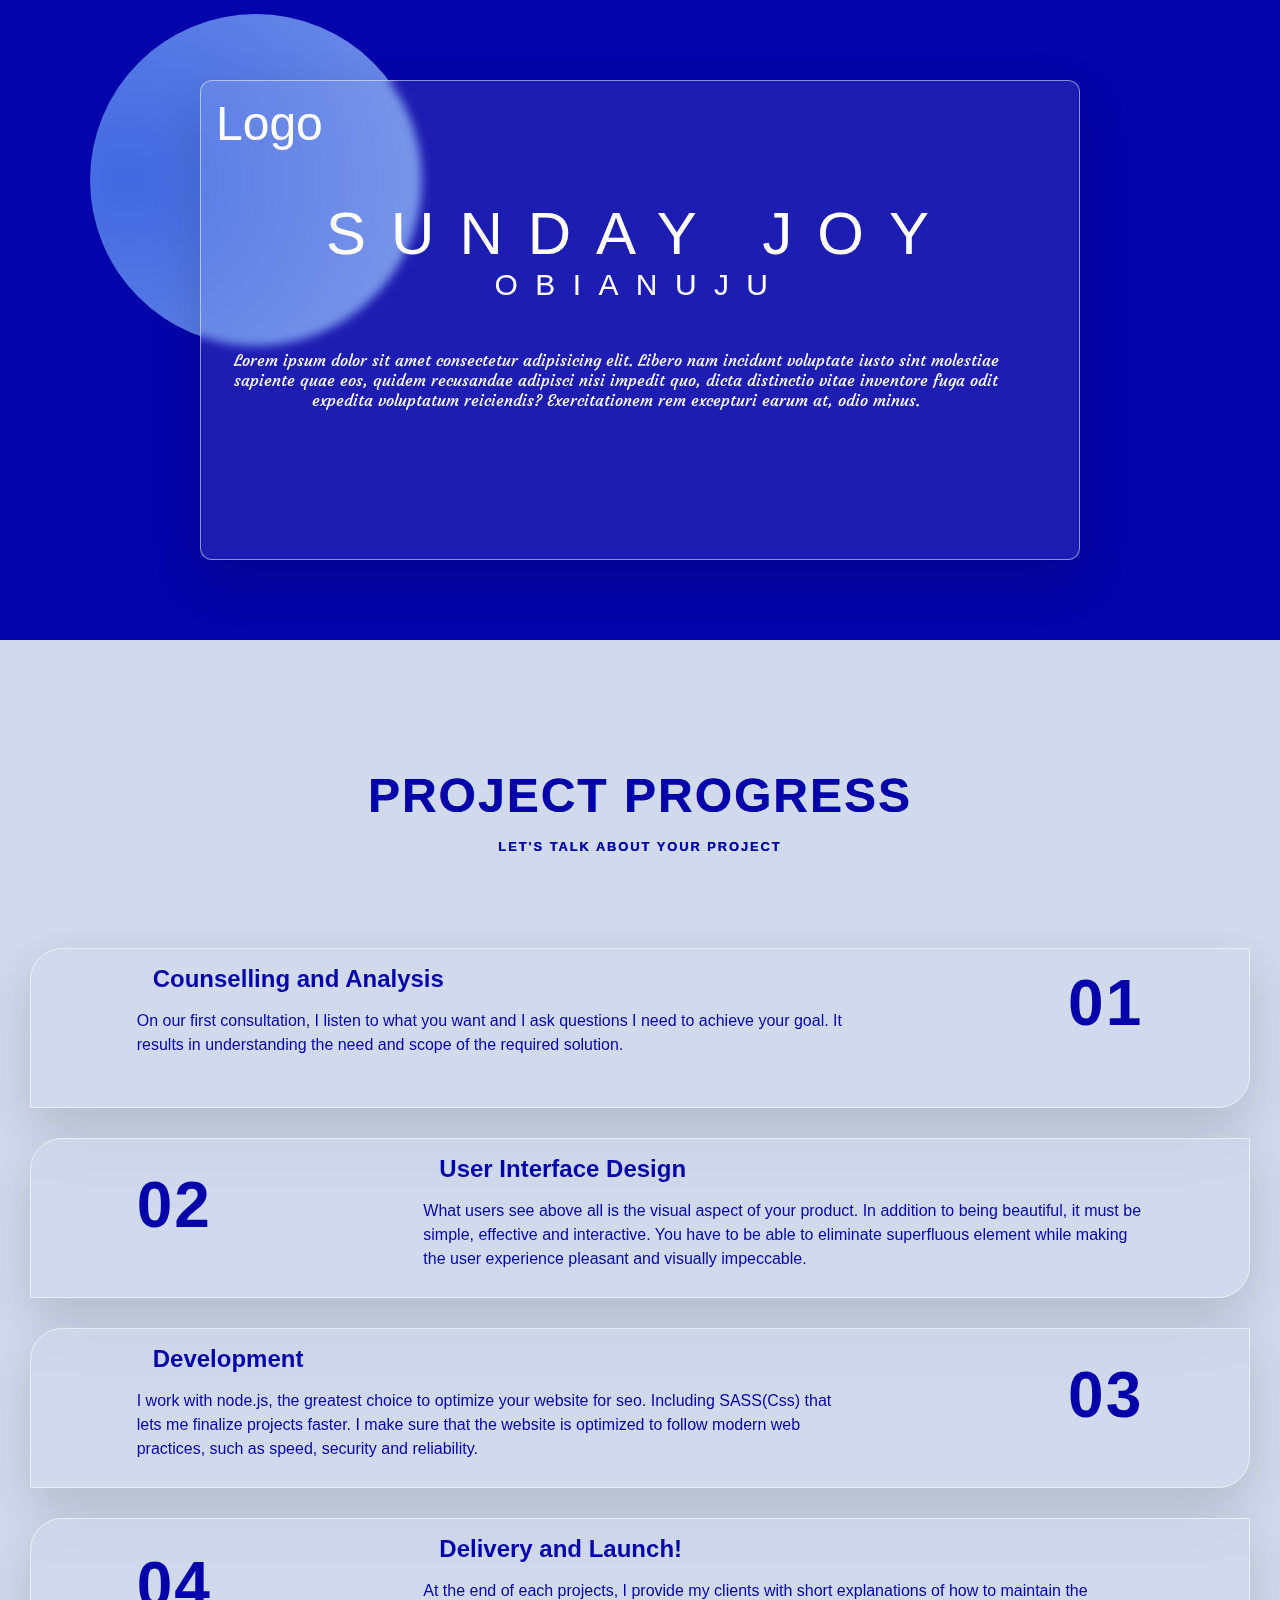
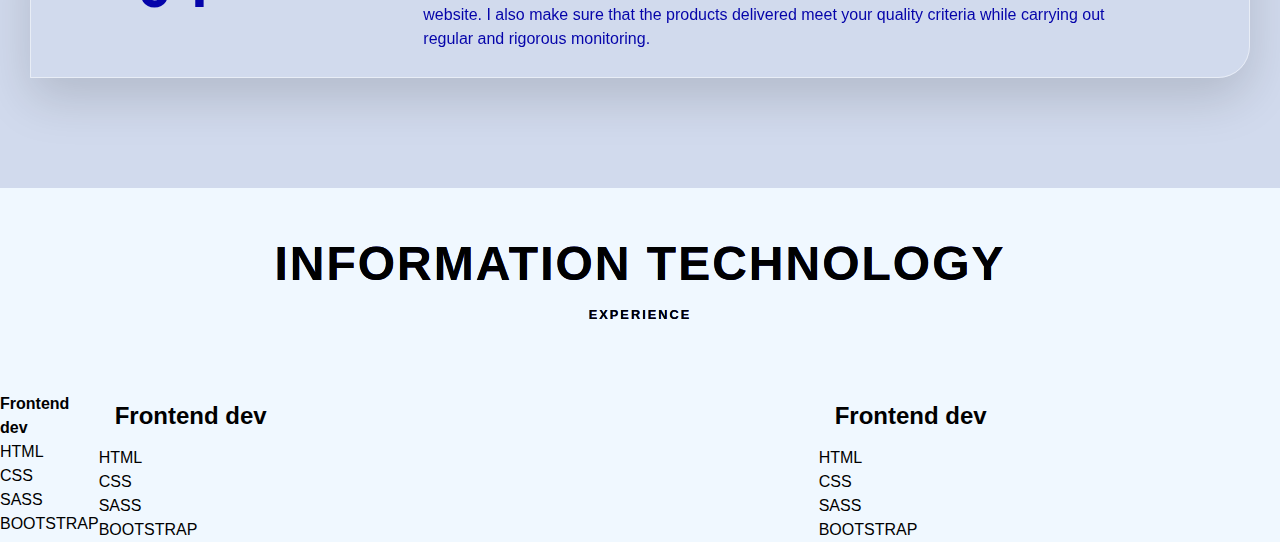
<file: index.html>
<!DOCTYPE html>
<html lang="en">

<head>
    <meta charset="UTF-8">
    <meta http-equiv="X-UA-Compatible" content="IE=edge">
    <meta name="viewport" content="width=device-width, initial-scale=1.0">
    <title>Document</title>
    <link
        href="https://fonts.googleapis.com/css2?family=Courgette&family=Fira+Sans:ital,wght@0,400;0,600;1,400&family=Montserrat:ital,wght@0,400;0,600;1,400&family=Noto+Sans&family=Nunito:wght@300&family=Plus+Jakarta+Sans:wght@500&family=Poppins:wght@400;500;600&display=swap"
        rel="stylesheet">

    <link rel="stylesheet" href="https://unicons.iconscout.com/release/v4.0.0/css/line.css">
    <link rel="stylesheet" href="folio.css">
</head>

<body>
    <main>
        <section class="navbar">
            <div class="container">
                <div data-tilt data-tilt-scale="1.1"></div>

                <header>
                    <a href="#" class="logo">Logo</a>
                    <i class="uil uil-bars"></i>
                    <!-- <ul>
                        <li><a href="#" class="nav-links">Home</a></li>
                        <li><a href="#" class="nav-links">About</a></li>
                        <li><a href="#" class="nav-links">Home</a></li>
                        <li><a href="#" class="nav-links">Home</a></li>
                    </ul> -->
                </header>
                <div class="about-me">
                    <h1 class="heading-primary">
                        <span class="heading-primary--main">Sunday Joy</span>
                        <span class="heading-primary--sub">Obianuju</span>
                    </h1>
                    <p>Lorem ipsum dolor sit amet consectetur adipisicing elit. Libero nam incidunt voluptate iusto sint
                        molestiae sapiente quae eos, quidem recusandae adipisci nisi impedit quo, dicta distinctio vitae
                        inventore fuga odit expedita voluptatum reiciendis? Exercitationem rem excepturi earum at, odio
                        minus.</p>
                </div>
            </div>
        </section>
        <section class="section-project">
            <div>
                <h1 class="heading-secondary">
                    Project Progress
                    <div class="heading-sub">
                        <p class="heading-sub">let's talk about your project</p>
                    </div>
                </h1>
                <div class="all-card">
                    <div class="card-contain">
                        <div class="content">
                            <div class="content-text">
                                <h4>Counselling and Analysis</h4>
                                <p>On our first consultation, I listen to what you want and I ask questions I need to
                                    achieve
                                    your goal. It results in understanding the need and scope of the required solution.
                                </p>
                            </div>
                            <div class="content-num">
                                <h2>01</h2>
                            </div>
                        </div>
                    </div>
                    <div class="card-contain">
                        <div class="content">
                            <div class="content-num">
                                <h2>02</h2>
                            </div>
                            <div class="content-text">
                                <h4>User Interface Design</h4>
                                <p>What users see above all is the visual aspect of your product. In addition to being
                                    beautiful, it must be simple, effective and interactive. You have to be able to
                                    eliminate superfluous element while making the user experience pleasant and visually
                                    impeccable.
                                </p>
                            </div>
                        </div>
                    </div>
                    <div class="card-contain">
                        <div class="content">
                            <div class="content-text">
                                <h4>Development</h4>
                                <p>I work with node.js, the greatest choice to optimize your website for seo. Including
                                    SASS(Css) that lets me finalize projects faster. I make sure that the website is
                                    optimized to follow modern web practices, such as speed, security and reliability.
                                </p>
                            </div>
                            <div class="content-num">
                                <h2>03</h2>
                            </div>
                        </div>
                    </div>
                    <div class="card-contain">
                        <div class="content">
                            <div class="content-num">
                                <h2>04</h2>
                            </div>
                            <div class="content-text">
                                <h4>Delivery and Launch!</h4>
                                <p>At the end of each projects, I provide my clients with short explanations of how to
                                    maintain the website. I also make sure that the products delivered meet your quality
                                    criteria while carrying out regular and rigorous monitoring.
                                </p>
                            </div>
                        </div>
                    </div>
                </div>
            </div>
        </section>

        <section class="section-experience">
            <h1 class="heading-secondary-sub">
                Information Technology
                <div class="heading-sub">
                    <p class="heading-sub">Experience</p>
                </div>
            </h1>
            <div class="experience">
                <div class="experience-text">
                    <h4>Frontend dev</h4>
                    <p>
                        <i class="uil uil-check-circle"></i>
                        HTML
                    </p>
                    <p>
                        <i class="uil uil-check-circle"></i>
                        CSS
                    </p>
                    <p>
                        <i class="uil uil-check-circle"></i>
                        SASS
                    </p>
                    <p>
                        <i class="uil uil-check-circle"></i>
                        BOOTSTRAP
                    </p>
                </div>

                <div class="content-text">
                    <h4>Frontend dev</h4>
                    <p>
                        <i class="uil uil-check-circle"></i>
                        HTML
                    </p>
                    <p>
                        <i class="uil uil-check-circle"></i>
                        CSS
                    </p>
                    <p>
                        <i class="uil uil-check-circle"></i>
                        SASS
                    </p>
                    <p>
                        <i class="uil uil-check-circle"></i>
                        BOOTSTRAP
                    </p>
                </div>

                <div class="content-text">
                    <h4>Frontend dev</h4>
                    <p>
                        <i class="uil uil-check-circle"></i>
                        HTML
                    </p>
                    <p>
                        <i class="uil uil-check-circle"></i>
                        CSS
                    </p>
                    <p>
                        <i class="uil uil-check-circle"></i>
                        SASS
                    </p>
                    <p>
                        <i class="uil uil-check-circle"></i>
                        BOOTSTRAP
                    </p>
                </div>

                <div class="content-text">
                    <h4>Frontend dev</h4>
                    <p>
                        <i class="uil uil-check-circle"></i>
                        HTML
                    </p>
                    <p>
                        <i class="uil uil-check-circle"></i>
                        CSS
                    </p>
                    <p>
                        <i class="uil uil-check-circle"></i>
                        SASS
                    </p>
                    <p>
                        <i class="uil uil-check-circle"></i>
                        BOOTSTRAP
                    </p>
                </div>
            </div>
        </section>
    </main>

    <!-- <script type="text/javascript" src="vanilla-tilt.js"></script>
    <script>
        VanillaTilt.init(document.querySelector(".card-contain"), {
            max: 25,
            speed: 400
        });
    </script> -->
</body>

</html>

<!-- #3E5AA3
#ffffff
#000000
##5b0e2d -->
</file>
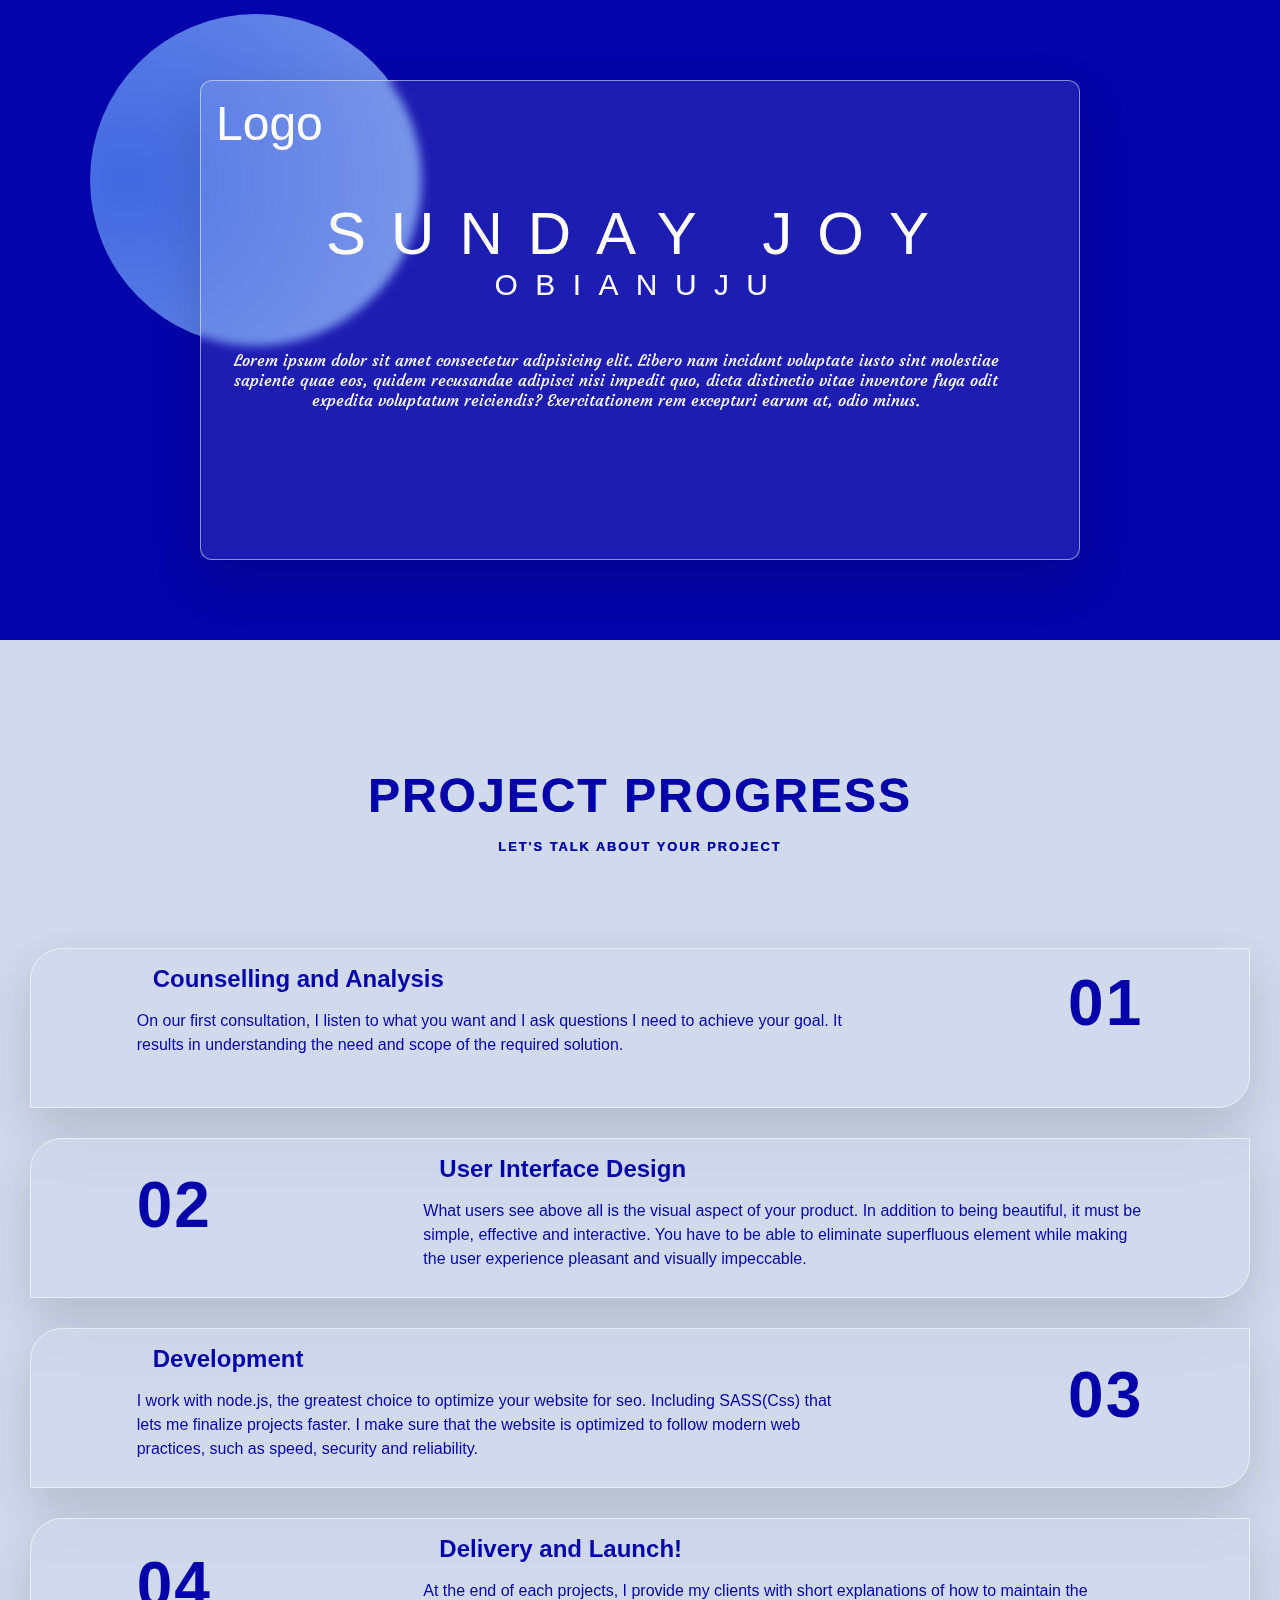
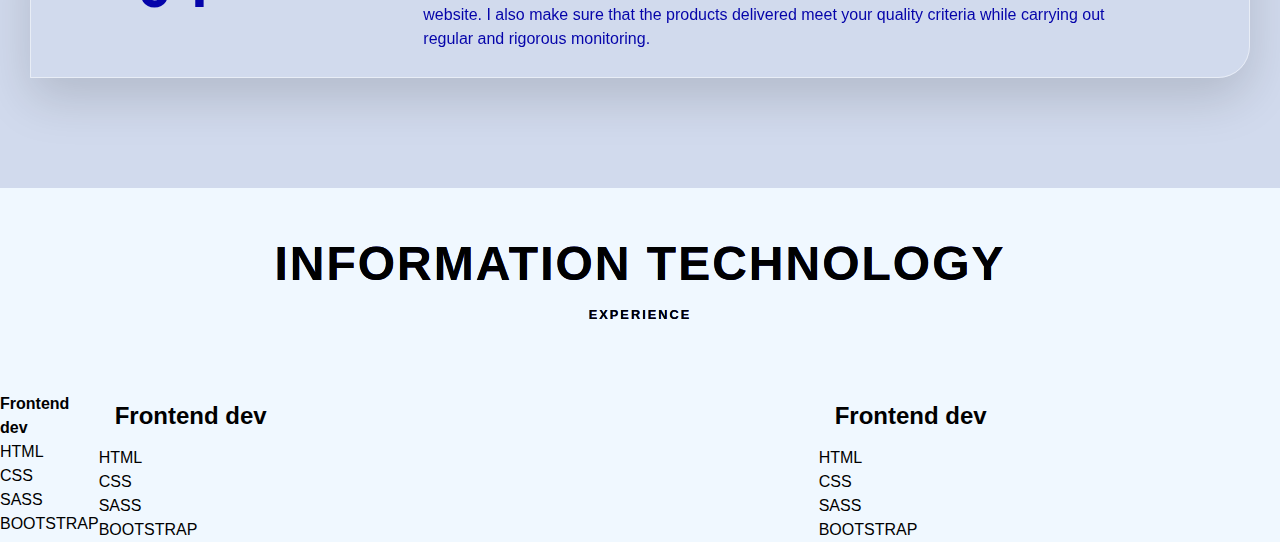
<file: folio.html>
<!DOCTYPE html>
<html lang="en">

<head>
    <meta charset="UTF-8">
    <meta http-equiv="X-UA-Compatible" content="IE=edge">
    <meta name="viewport" content="width=device-width, initial-scale=1.0">
    <title>Document</title>
    <link
        href="https://fonts.googleapis.com/css2?family=Courgette&family=Fira+Sans:ital,wght@0,400;0,600;1,400&family=Montserrat:ital,wght@0,400;0,600;1,400&family=Noto+Sans&family=Nunito:wght@300&family=Plus+Jakarta+Sans:wght@500&family=Poppins:wght@400;500;600&display=swap"
        rel="stylesheet">

    <link rel="stylesheet" href="https://unicons.iconscout.com/release/v4.0.0/css/line.css">
    <link rel="stylesheet" href="folio.css">
</head>

<body>
    <main>
        <section class="navbar">
            <div class="container">
                <div data-tilt data-tilt-scale="1.1"></div>

                <header>
                    <a href="#" class="logo">Logo</a>
                    <i class="uil uil-bars"></i>
                    <!-- <ul>
                        <li><a href="#" class="nav-links">Home</a></li>
                        <li><a href="#" class="nav-links">About</a></li>
                        <li><a href="#" class="nav-links">Home</a></li>
                        <li><a href="#" class="nav-links">Home</a></li>
                    </ul> -->
                </header>
                <div class="about-me">
                    <h1 class="heading-primary">
                        <span class="heading-primary--main">Sunday Joy</span>
                        <span class="heading-primary--sub">Obianuju</span>
                    </h1>
                    <p>Lorem ipsum dolor sit amet consectetur adipisicing elit. Libero nam incidunt voluptate iusto sint
                        molestiae sapiente quae eos, quidem recusandae adipisci nisi impedit quo, dicta distinctio vitae
                        inventore fuga odit expedita voluptatum reiciendis? Exercitationem rem excepturi earum at, odio
                        minus.</p>
                </div>
            </div>
        </section>
        <section class="section-project">
            <div>
                <h1 class="heading-secondary">
                    Project Progress
                    <div class="heading-sub">
                        <p class="heading-sub">let's talk about your project</p>
                    </div>
                </h1>
                <div class="all-card">
                    <div class="card-contain">
                        <div class="content">
                            <div class="content-text">
                                <h4>Counselling and Analysis</h4>
                                <p>On our first consultation, I listen to what you want and I ask questions I need to
                                    achieve
                                    your goal. It results in understanding the need and scope of the required solution.
                                </p>
                            </div>
                            <div class="content-num">
                                <h2>01</h2>
                            </div>
                        </div>
                    </div>
                    <div class="card-contain">
                        <div class="content">
                            <div class="content-num">
                                <h2>02</h2>
                            </div>
                            <div class="content-text">
                                <h4>User Interface Design</h4>
                                <p>What users see above all is the visual aspect of your product. In addition to being
                                    beautiful, it must be simple, effective and interactive. You have to be able to
                                    eliminate superfluous element while making the user experience pleasant and visually
                                    impeccable.
                                </p>
                            </div>
                        </div>
                    </div>
                    <div class="card-contain">
                        <div class="content">
                            <div class="content-text">
                                <h4>Development</h4>
                                <p>I work with node.js, the greatest choice to optimize your website for seo. Including
                                    SASS(Css) that lets me finalize projects faster. I make sure that the website is
                                    optimized to follow modern web practices, such as speed, security and reliability.
                                </p>
                            </div>
                            <div class="content-num">
                                <h2>03</h2>
                            </div>
                        </div>
                    </div>
                    <div class="card-contain">
                        <div class="content">
                            <div class="content-num">
                                <h2>04</h2>
                            </div>
                            <div class="content-text">
                                <h4>Delivery and Launch!</h4>
                                <p>At the end of each projects, I provide my clients with short explanations of how to
                                    maintain the website. I also make sure that the products delivered meet your quality
                                    criteria while carrying out regular and rigorous monitoring.
                                </p>
                            </div>
                        </div>
                    </div>
                </div>
            </div>
        </section>

        <section class="section-experience">
            <h1 class="heading-secondary-sub">
                Information Technology
                <div class="heading-sub">
                    <p class="heading-sub">Experience</p>
                </div>
            </h1>
            <div class="experience">
                <div class="experience-text">
                    <h4>Frontend dev</h4>
                    <p>
                        <i class="uil uil-check-circle"></i>
                        HTML
                    </p>
                    <p>
                        <i class="uil uil-check-circle"></i>
                        CSS
                    </p>
                    <p>
                        <i class="uil uil-check-circle"></i>
                        SASS
                    </p>
                    <p>
                        <i class="uil uil-check-circle"></i>
                        BOOTSTRAP
                    </p>
                </div>

                <div class="content-text">
                    <h4>Frontend dev</h4>
                    <p>
                        <i class="uil uil-check-circle"></i>
                        HTML
                    </p>
                    <p>
                        <i class="uil uil-check-circle"></i>
                        CSS
                    </p>
                    <p>
                        <i class="uil uil-check-circle"></i>
                        SASS
                    </p>
                    <p>
                        <i class="uil uil-check-circle"></i>
                        BOOTSTRAP
                    </p>
                </div>

                <div class="content-text">
                    <h4>Frontend dev</h4>
                    <p>
                        <i class="uil uil-check-circle"></i>
                        HTML
                    </p>
                    <p>
                        <i class="uil uil-check-circle"></i>
                        CSS
                    </p>
                    <p>
                        <i class="uil uil-check-circle"></i>
                        SASS
                    </p>
                    <p>
                        <i class="uil uil-check-circle"></i>
                        BOOTSTRAP
                    </p>
                </div>

                <div class="content-text">
                    <h4>Frontend dev</h4>
                    <p>
                        <i class="uil uil-check-circle"></i>
                        HTML
                    </p>
                    <p>
                        <i class="uil uil-check-circle"></i>
                        CSS
                    </p>
                    <p>
                        <i class="uil uil-check-circle"></i>
                        SASS
                    </p>
                    <p>
                        <i class="uil uil-check-circle"></i>
                        BOOTSTRAP
                    </p>
                </div>
            </div>
        </section>
    </main>

    <!-- <script type="text/javascript" src="vanilla-tilt.js"></script>
    <script>
        VanillaTilt.init(document.querySelector(".card-contain"), {
            max: 25,
            speed: 400
        });
    </script> -->
</body>

</html>

<!-- #3E5AA3
#ffffff
#000000
##5b0e2d -->
</file>
<file: folio.css>
* {
  margin: 0;
  padding: 0;
  box-sizing: border-box;
  font-family: 'Inter', sans-serif;
}

body,html {
  /* height: 100%; */
  /* width: 100%; */
  background-color: #0504aa;
  overflow-x: hidden;
}

body::before {
  content: "";
  position: absolute;
  top: 0;
  left: 0;
  width: 100%;
  height: 100%;
  font-family: 'Courgette', cursive;
  background-image: radial-gradient(circle farthest-corner at 10% 20%, royalblue 0.1%, #fff 99.8%);
  clip-path: circle(15% at 20% 20%);
}

body::after {
  content: "";
  position: absolute;
  top: 0;
  left: 0;
  width: 100%;
  height: 100%;
  z-index: -1;
  background-image: radial-gradient(circle farthest-corner at 10% 20%, pink 0.1%, royalblue 99.8%);
  clip-path: circle(15% at 80% 80%);
}

.container {
  width: 55rem;
  text-align: center;
  margin: 5rem auto;
  display: table;
  height: 30rem;
  padding: 15px;
  border-radius: 12px;
  backdrop-filter: blur(5px);
  background: rgba(255, 255, 255, 0.1);
  box-shadow: 0 20px 50px rgba(0, 0, 0, 0.15);
  border: 1px solid rgba(255, 255, 255, 0.5);
}

header {
  display: flex;
  justify-content: space-between;
  align-items: center;
}

header i {
  font-size: 3rem;
  color: #fff;
}

.logo {
  text-decoration: none;
  color: #fff;
  font-size: 3rem;
}

.heading-primary {
  color: #fff;
  text-transform: uppercase;
  backface-visibility: hidden;
  padding: 3rem;
  text-align: center;
}

.heading-primary--main {
  display: block;
  font-size: 60px;
  font-weight: 400;
  letter-spacing: 25px;
  animation: moveinLeft 1.5s ease-out;
}

.heading-primary--sub {
  display: block;
  font-size: 30px;
  font-weight: 400;
  letter-spacing: 17.4px;
  animation: moveinRight 1.5s ease-out;
}

@keyframes moveinLeft {
  0% {
    opacity: 0;
    transform: translateX(-100px);
  }

  80% {
    transform: translateX(10px);
  }

  100% {
    opacity: 1;
    transform: translate(0);
  }
}

@keyframes moveinRight {
  0% {
    opacity: 0;
    transform: translateX(100px);
  }

  80% {
    transform: translateX(-10px);
  }

  100% {
    opacity: 1;
    transform: translate(0);
  }
}

.about-me p {
  color: #fff;
  width: 50rem;
  text-align: center;
  font-family: 'Courgette', cursive;
}

.project-progress {
  background-color: #fff;
  color: #0504aa;
  text-transform: uppercase;
  backface-visibility: hidden;
  padding: 3rem;
  font-size: 15px;
  font-weight: 400;
}

.section-project {
  color: #0504aa;
  background-color: #d1daed;
  padding: 5rem 0;
}

.heading-secondary {
  font-size: 3rem;
  text-transform: uppercase;
  font-weight: 700;
  background-image: linear-gradient(to right, #0504aa, #0504aa);
  -webkit-background-clip: text;
  letter-spacing: 2px;
  text-align: center;
  padding: 3rem;
}

.heading-sub {
  font-size: .8rem;
  margin: 1rem auto;
}

.card-contain {
  height: 10rem;
  margin: 30px;
  border-bottom-right-radius: 2rem;
  border-top-left-radius: 2rem;
  border-top: 1px solid rgba(255, 255, 255, 0.5);
  backdrop-filter: blur(2rem);
  box-shadow: 0 20px 50px rgba(0, 0, 0, 0.15);
  border: 1px solid rgba(255, 255, 255, 0.5);
}

.content {
  display: flex;
  justify-content: space-around;
  align-items: center;
  border-radius: inherit;
  backdrop-filter: blur(inherit);
}

.content-text h4{
  font-size: 1.5rem;
  margin: 1rem;
}

.content-text p {
  width: 45rem;
  line-height: 1.5rem;
}

.content-num h2{
  font-size: 4rem;
  letter-spacing: 2px;
}

.section-experience{
  background-color: aliceblue;
}

.heading-secondary-sub{
  font-size: 3rem;
  text-transform: uppercase;
  font-weight: 700;
  background-image: linear-gradient(to right, #0504aa, #0504aa);
  -webkit-background-clip: text;
  letter-spacing: 2px;
  text-align: center;
  padding: 3rem;
}

.experience{
  display: flex;
  justify-content: space-around;
  align-items: center;
}

.experience-text{
  /* margin: 1rem; */
  /* width: 45rem; */
  line-height: 1.5rem;
}



























/* 
span {
  background-color: #3a50d9;
  color: #e0eff2;
  font: italic bold 100px Georgia, Serif;
  text-shadow: -4px 3px 0 #3a50d9, -14px -27px 0 #0a0e27;
} */
</file>
